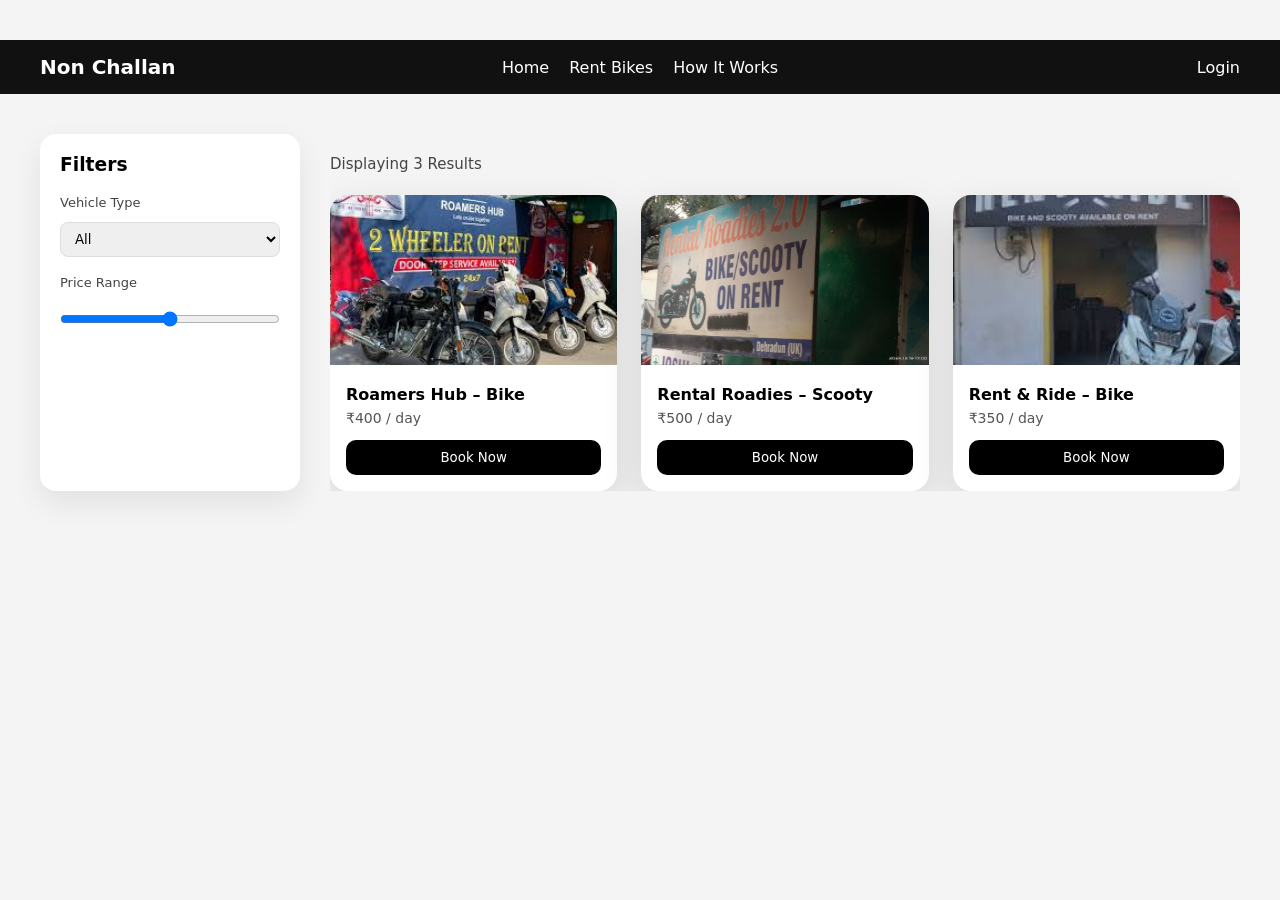
<file: search-results.html>
<!DOCTYPE html>
<html lang="en">
<head>
  <meta name="viewport" content="width=device-width, initial-scale=1.0">
  <meta charset="UTF-8" />
  <title>Available Vehicles | Non Challan</title>
  <link rel="stylesheet" href="style.css" />
</head>
<body>

  <!-- Navbar -->
  <nav class="navbar">
    <div class="logo">Non Challan</div>
    <ul class="nav-links center-nav">
      <li>Home</li>
      <li>Rent Bikes</li>
      <li>How It Works</li>
    </ul>
    <div class="login-btn">Login</div>
  </nav>

  <!-- RESULTS PAGE -->
  <section class="results-page">

    <!-- FILTERS -->
    <aside class="filters">
      <h3>Filters</h3>

      <div class="filter-group">
        <label>Vehicle Type</label>
        <select>
          <option>All</option>
          <option>Bikes</option>
          <option>Scooters</option>
        </select>
      </div>

      <div class="filter-group">
        <label>Price Range</label>
        <input type="range" min="200" max="1000" />
      </div>
    </aside>

    <!-- RESULTS -->
    <main class="results">
      <div class="results-header">
  <span class="results-count">Displaying 3 Results</span>
</div>


      <div class="vehicle-grid">

        <!-- CARD 1 -->
        <div class="vehicle-card">
          <img src="Slider images/roamers-hub-kandoli.jpg" />
          <div class="vehicle-info">
            <h3>Roamers Hub – Bike</h3>
            <p>₹400 / day</p>
            <button>Book Now</button>
          </div>
        </div>

        <!-- CARD 2 -->
        <div class="vehicle-card">
          <img src="Slider images/rental-roadies.jpg" />
          <div class="vehicle-info">
            <h3>Rental Roadies – Scooty</h3>
            <p>₹500 / day</p>
            <button>Book Now</button>
          </div>
        </div>

        <!-- CARD 3 -->
        <div class="vehicle-card">
          <img src="Slider images/rent-and-ride.jpg" />
          <div class="vehicle-info">
            <h3>Rent & Ride – Bike</h3>
            <p>₹350 / day</p>
            <button>Book Now</button>
          </div>
        </div>

      </div>
    </main>

  </section>

</body>
</html>
</file>
<file: style.css>
html, body {
  margin: 0;
  padding: 0;
  overflow-x: hidden;
}

* {
  margin: 0;
  padding: 0;
  box-sizing: border-box;
  font-family: 'Inter', system-ui, -apple-system, BlinkMacSystemFont, sans-serif;
}

body {
  background: #f4f4f4;
}
.hero {
  background: #000;
}


/* Navbar */
.navbar {
  display: flex;
  align-items: center;
  padding: 15px 40px;
  background: #111;
  color: white;
}

.logo {
  flex: 1;
  font-size: 20px;
  font-weight: bold;
}

.center-nav {
  flex: 2;
  display: flex;
  justify-content: center;
  gap: 30px;
}

.login-btn {
  flex: 1;
  text-align: right;
  cursor: pointer;
}


.nav-links {
  display: flex;
  list-style: none;
  gap: 20px;
}

/* HERO SECTION */
.hero {
  position: relative;
  min-height: 100vh;
  overflow: visible;
}


/* Slider container */
.hero-slider {
  position: absolute;
  inset: 0;
  z-index: 1;
}

/* Slides */
.slide {
  position: absolute;
  inset: 0;
  background-size: cover;
  background-position: center;
  opacity: 0;
  transition: opacity 1.2s ease-in-out;
  filter: none
}

/* Active slide */
.slide.active {
  opacity: 1;
}

/* Bike & scooty images */
.slide:nth-child(1) {
  background-image: url("Slider images/roamers-hub-kandoli.jpg?auto=format&fit=crop&w=1920&q=90");
}


.slide:nth-child(2) {
  background-image: url("Slider images/rental-roadies.jpg?auto=format&fit=crop&w=1920&q=90");
}

.slide:nth-child(3) {
  background-image: url("Slider images/rent-and-ride.jpg?auto=format&fit=crop&w=1920&q=90");
}

/* Dark overlay */
.hero::after {
  content: "";
  position: absolute;
  inset: 0;
  background: rgba(0,0,0,0.45);
  z-index: 2;
}

/* Search box layer */
.hero-content {
  position: absolute;
  inset: 0;
  display: flex;
  align-items: center;
  justify-content: center;
  z-index: 5;
}



/* Wrapper */
.search-wrapper {
  max-width: 1100px;
  width: 90%;
}

.search-wrapper.dark {
  box-shadow:
    0 30px 60px rgba(0,0,0,0.6),
    inset 0 1px 0 rgba(255,255,255,0.08);

  /* 🔥 Premium black–grey gradient */
  background:
    radial-gradient(
      120% 120% at 10% 0%,
      rgba(255,255,255,0.08),
      rgba(0,0,0,0.9)
    ),
    linear-gradient(
      135deg,
      #1b1b1b,
      #000
    );

  
  max-width: 1000px;   /* ⬅️ controls the whole box */
  width: 90%;
  padding: 28px;
  margin: 80px auto 0;

}


/* Heading text */
.search-heading {
  font-size: 18px;
  font-weight: 500;
  margin-bottom: 18px;
  color: #fff;
  text-align: left;
}

/* Search bar */
@media (min-width: 1024px) {
.search-bar.dark-bar {
  display: flex;
  flex-direction: row;     /* 🔥 FORCE HORIZONTAL */
  align-items: center;
  justify-content: center;
  gap: 14px;
  flex-wrap: nowrap;       /* 🔥 NO STACKING */
}

}


/* Search items */
.search-item i {
  width: 18px;
  height: 18px;
  stroke-width: 1.8;
  color: #000; /* soft grey */
}
.pill:hover i,
.pill:focus-within i {
  color: #fff;
}

.pill:hover svg,
.pill:focus-within svg {
  stroke: #fff;
}

.pill {
  background: #fff;
  color: #111;
  padding: 10px 16px;
  border-radius: 999px;
  display: flex;
  align-items: center;
  gap: 10px;
  font-size: 14px;
  font-weight: 500;
}

.search-item {
  display: flex;
  align-items: center;
  gap: 8px;
  color: #aaa;

  flex: 0 0 auto;   /* 🔥 CRITICAL */
}


.search-item input,
.search-item select {
  border: none;
  outline: none;
  font-size: 14px;
  background: transparent;
  color: #ccc;
}

/* Location pill */
/* Pill default state (NOT blue) */
.pill {
  padding: 8px 14px;
  border-radius: 25px;
  background: #f5f5f5;
  color: #444;
  transition: all 0.25s ease;
}

/* ===== DATE PILL FIX (NO dd-mm-yyyy) ===== */
.date-label {
  font-size: 14px;
  font-weight: 500;
  color: #374151;
}

.date-pill {
  position: relative;
  overflow: hidden;   /* 🔥 stops overlay leak */
}


/* Hide browser date text */
.date-pill input {
  position: absolute;
  inset: 0;
  width: 100%;
  height: 100%;
  opacity: 0;
  cursor: pointer;
  z-index: 2;   /* 🔥 bring input on top */
}



/* Visible label text */
.date-label {
  display: flex;
  align-items: center;
  font-size: 14px;
  white-space: nowrap;
}
/* Hide browser default calendar icon */
.date-pill input::-webkit-calendar-picker-indicator {
  display: none;
}



/* Hover state */
/* Default pill state */
.pill {
  display: flex;
  align-items: center;
  gap: 10px;

  height: 44px;              /* 🔥 SAME HEIGHT */
  padding: 0 18px;           /* 🔥 SAME HORIZONTAL PADDING */
  border-radius: 999px;      /* pill shape */

  background: #fff;
  color: #111;

  font-size: 14px;
  line-height: 1;

  transition: background 0.25s ease, color 0.25s ease;
}


/* Hover state → BLACK */
.pill:hover,
.pill:focus-within {
  background: #000;
  color: #fff;
}


/* Focus state (clicked / date open) → BLACK */
.pill:focus-within {
  background: #000;
  color: #fff;
}

/* Input & select inside pill */
.pill input,
/* Select inside pill */
.pill select {
  appearance: none;
  -webkit-appearance: none;
  -moz-appearance: none;
  background: transparent;
  border: none;
  outline: none;
  color: inherit; /* pill controls text color */
  font-size: 14px;
  cursor: pointer;
}
.pill select::-ms-expand {
  display: none;
}

/* IMPORTANT: Dropdown options */
.pill select option {
  background: #fff;   /* white dropdown */
  color: #000;        /* BLACK text */
}

/* Divider */
.dark-divider {
  width: 1px;
  height: 26px;
  background: #333;
}

/* Search button */
.dark-btn {
  width: 42px;
  height: 42px;
  border-radius: 50%;
  border: none;
  background: #222;
  color: white;
  cursor: pointer;
  font-size: 16px;
}



.icon {
  font-size: 16px;
  line-height: 1;
  display: flex;
  align-items: center;
}


.text {
  font-size: 14px;
}

.divider {
  width: 1px;
  height: 25px;
  background: #333;
}

.search-section {
  padding-top: 120px;   /* 🔥 space from navbar / content above */
  padding-bottom: 80px; /* 🔥 space below */
  display: flex;
  justify-content: center;
}


.search-btn {
  background: #222;
  border: none;
  color: white;
  width: 40px;
  height: 40px;
  border-radius: 50%;
  cursor: pointer;
}

.search-box {
  margin-top: 25px;
  display: flex;
  justify-content: center;
  gap: 10px;
}

.search-box select,
.search-box button {
  padding: 10px;
  border-radius: 5px;
  border: none;
}

.search-box button {
  background: orange;
  cursor: pointer;
}

/* Shops Section */
.shops {
  padding: 50px;
}

.shop-list {
  display: flex;
  gap: 20px;
  margin-top: 20px;
}

.shop-card {
  background: white;
  width: 250px;
  padding: 15px;
  border-radius: 10px;
  text-align: center;
}

.shop-card img {
  width: 100%;
  border-radius: 10px;
}

.shop-card h3 {
  margin: 10px 0;
}

.shop-card p {
  font-size: 14px;
  color: #555;
}

.shop-card button {
  margin-top: 10px;
  width: 100%;
  padding: 8px;
  background: black;
  color: white;
  border: none;
  cursor: pointer;
}

/* Footer */
footer {
  background: #111;
  color: #fff;
  text-align: center;
  padding: 20px 15px;
  margin-bottom: 0;
}


/* ===============================
   FLATPICKR DARK RANGE THEME
   =============================== */

/* Calendar container */
.flatpickr-calendar {
  margin-top: 10px;
  background: #fff;
  border-radius: 14px;
  box-shadow: 0 20px 50px rgba(0,0,0,0.25);
}

/* Month header */
.flatpickr-months {
  background: #000;
  color: #fff;
  border-radius: 14px 14px 0 0;
}

.flatpickr-month {
  color: #fff;
}

.flatpickr-prev-month,
.flatpickr-next-month {
  fill: #fff;
}

/* Weekday row */
.flatpickr-weekdays {
  background: #f5f5f5;
}

/* Default day */
.flatpickr-day {
  border-radius: 50%;
  color: #111;
}

/* Disabled (past dates) */
.flatpickr-day.disabled,
.flatpickr-day.prevMonthDay {
  color: #ccc;
}

/* 🔥 RANGE STYLING */

/* Start & End date */
.flatpickr-day.startRange,
.flatpickr-day.endRange {
  background: #000;
  color: #fff;
  border-radius: 50%;
}

/* Dates BETWEEN start & end */
.flatpickr-day.inRange {
  background: linear-gradient(
    to right,
    rgba(0,0,0,0.15),
    rgba(0,0,0,0.35)
  );
  color: #000;
  border-radius: 0;
}

/* Hover effect */
.flatpickr-day:hover {
  background: rgba(0,0,0,0.15);
}

/* Today (if selectable) */
.flatpickr-day.today {
  border: 1px solid #000;
}

.results-page {
  display: flex;
  gap: 30px;
  padding: 40px;
  background: #f4f4f4;
}

/* FILTERS */
.filters {
  width: 260px;
  background: #fff;
  padding: 20px;
  border-radius: 16px;
}

.filters h3 {
  margin-bottom: 20px;
}

.filters label {
  display: block;
  font-size: 14px;
  margin-bottom: 15px;
}

.filters select,
.filters input {
  width: 100%;
  margin-top: 6px;
  padding: 8px;
}

/* ===============================
   SEARCH BUTTON (CTA)
   =============================== */

.search-btn {
  height: 44px;
  width: 44px;
  min-width: 44px;

  border-radius: 50%;
  border: none;

  background: #fff;
  color: #000;

  display: flex;
  align-items: center;
  justify-content: center;

  cursor: pointer;
  transition: all 0.25s ease;
}

.search-btn svg {
  width: 18px;
  height: 18px;
  stroke-width: 2;
}

/* Hover */
.search-btn:hover {
  background: #000;
  color: #fff;
  transform: scale(1.06);
}
/* Push search button to extreme right */
.search-spacer {
  flex: 1;
}
/* Disabled search button */
.search-btn:disabled {
  opacity: 0.4;
  cursor: not-allowed;
  background: #222;
}

/* Enabled state */
.search-btn:not(:disabled) {
  background: #000;
  cursor: pointer;
}
/* =====================
   SEARCH BUTTON (RIGHT)
   ===================== */

.search-btn-pill {
  width: 44px;
  height: 44px;
  border-radius: 50%;
  border: none;

  background: #fff;              /* ALWAYS WHITE */
  color: #000;

  display: flex;
  align-items: center;
  justify-content: center;

  cursor: not-allowed;
  opacity: 0.5;

  transition: all 0.25s ease;
}

/* icon size */
.search-btn-pill svg {
  width: 18px;
  height: 18px;
  stroke-width: 2;
}

/* ENABLED STATE */
.search-btn-pill.enabled {
  opacity: 1;
  cursor: pointer;
}

/* Hover ONLY when enabled */
.search-btn-pill.enabled:hover {
  background: #000;
  color: #fff;
}

/* ❌ Prevent pill hover rule from affecting search button */
.search-btn-pill:hover,
.search-btn-pill:focus-within {
  background: #fff;
  color: #000;
}
/* =========================
   SEARCH RESULTS PAGE
========================= */
.results h2 {
  margin-bottom: 30px;
  position: relative;
  z-index: 5;
}


.results-page {
  display: flex;
  padding: 40px;
  gap: 30px;
  background: #f4f4f4;
}

/* FILTERS */
.filters {
  width: 260px;
  background: #fff;
  padding: 20px;
  border-radius: 16px;
  box-shadow: 0 12px 30px rgba(0,0,0,0.08);
}

.filters h3 {
  margin-bottom: 20px;
}

.filter-group {
  margin-bottom: 18px;
}

.filter-group label {
  display: block;
  font-size: 13px;
  margin-bottom: 6px;
  color: #444;
}

.filter-group select,
.filter-group input {
  width: 100%;
  padding: 8px 10px;
  border-radius: 8px;
  border: 1px solid #ddd;
}

/* RESULTS */
.results {
  flex: 1;
  position: relative;
  padding-top: 20px;
  overflow: hidden; /* 🔥 THIS IS CRITICAL */
}


.vehicle-grid {
  display: grid;
  grid-template-columns: repeat(auto-fill, minmax(260px, 1fr));
  gap: 24px;
}

/* VEHICLE CARD */
.vehicle-card {
  position: relative;
  z-index: 1;
  background: #fff;
  border-radius: 18px;
  overflow: hidden;
  box-shadow: 0 15px 40px rgba(0,0,0,0.12);
  transition: transform 0.25s ease, box-shadow 0.25s ease;
}

.vehicle-card:hover {
  transform: translateY(-4px);
}

.vehicle-card img {
  width: 100%;
  height: 170px;
  object-fit: cover;
}

.vehicle-info {
  padding: 16px;
}

.vehicle-info h3 {
  font-size: 16px;
  margin-bottom: 6px;
}

.vehicle-info p {
  font-size: 14px;
  color: #555;
  margin-bottom: 4px;
}

.vehicle-info button {
  margin-top: 10px;
  width: 100%;
  padding: 10px;
  border-radius: 10px;
  border: none;
  background: #000;
  color: #fff;
  cursor: pointer;
}


/* ============================
   SEARCH BUTTON – FINAL FIX
   ============================ */

/* spacer pushes button to right */
.search-spacer {
  flex: 1;
}

/* base button */
.search-btn-pill {
  width: 44px;
  height: 44px;
  min-width: 44px;

  border-radius: 50%;
  border: none;

  background: #fff !important;
  color: #000 !important;

  display: flex;
  align-items: center;
  justify-content: center;

  opacity: 0.4;
  cursor: not-allowed;

  transition: all 0.25s ease;
}

/* icon */
.search-btn-pill svg {
  width: 18px;
  height: 18px;
  stroke-width: 2;
}

/* ENABLED */
.search-btn-pill.enabled {
  opacity: 1;
  cursor: pointer;
}

/* hover ONLY when enabled */
.search-btn-pill.enabled:hover {
  background: #000 !important;
  color: #fff !important;
  transform: scale(1.06);
}

/* ❌ override pill hover rule */
.search-btn-pill:hover,
.search-btn-pill:focus,
.search-btn-pill:focus-within {
  background: #fff !important;
  color: #000 !important;
}
.vehicle-info button {
  margin-top: 10px;
  width: 100%;
  padding: 10px;
  border-radius: 10px;
  border: none;
  background: #000;
  color: #fff;
  cursor: pointer;
}
.vehicle-info button {
  margin-top: 10px;
  width: 100%;
  padding: 10px;
  border-radius: 10px;
  border: none;
  background: #000;
  color: #fff;
  cursor: pointer;
}
/* =========================
   RESULTS HEADER (COUNT)
   ========================= */

.results-header {
  margin-bottom: 22px;
}

.results-count {
  font-size: 15px;
  font-weight: 500;
  color: #444;
}
/* =========================
   CONFIRMATION MODAL
========================= */

.confirm-overlay {
  position: fixed;
  inset: 0;
  background: rgba(0,0,0,0.65);
  display: none;
  align-items: center;
  justify-content: center;
  z-index: 9999;
}

.confirm-overlay.show {
  display: flex;
}

.confirm-modal {
  background: linear-gradient(135deg, #1b1b1b, #000);
  color: #fff;
  padding: 28px;
  width: 90%;
  max-width: 420px;
  border-radius: 18px;
  box-shadow: 0 30px 80px rgba(0,0,0,0.7);
}

.confirm-modal h3 {
  margin-bottom: 16px;
  font-size: 18px;
}

.confirm-details {
  font-size: 14px;
  color: #ddd;
  line-height: 1.6;
  margin-bottom: 24px;
}

.confirm-actions {
  display: flex;
  gap: 12px;
}

.confirm-actions button {
  flex: 1;
  padding: 12px;
  border-radius: 10px;
  border: none;
  font-size: 14px;
  cursor: pointer;
}

.btn-cancel {
  background: #2b2b2b;
  color: #fff;
}

.btn-cancel:hover {
  background: #444;
}

.btn-confirm {
  background: #fff;
  color: #000;
  font-weight: 600;
}

.btn-confirm:hover {
  background: #000;
  color: #fff;
}
/* =========================
   FAQ SECTION
========================= */

.faq-section {
  padding: 80px 40px;
  background: #f4f4f4;
}

.faq-title {
  text-align: center;
  font-size: 28px;
  font-weight: 600;
  margin-bottom: 40px;
}

/* =========================
   FAQ – BLACK / GREY THEME
========================= */

.faq-item {
  background:
    linear-gradient(135deg, #1b1b1b, #000);
  border-radius: 20px;
  box-shadow: 0 18px 40px rgba(0,0,0,0.25);
}

/* =========================
   FAQ SECTION (CLEAN + SAFE)
========================= */

.faq-section {
  max-width: 900px;
  margin: 80px auto;
  padding: 0 20px;
}

.faq-title {
  text-align: center;
  font-size: 28px;
  margin-bottom: 30px;
  font-weight: 600;
}

/* FAQ Card */
.faq-item {
  background: #f7f7f7;
  border-radius: 18px;
  margin-bottom: 16px;
  overflow: hidden;
  box-shadow: 0 10px 30px rgba(0,0,0,0.08);
}

/* Question Button */
.faq-question {
  width: 100%;
  background: linear-gradient(135deg, #1b1b1b, #000);
  color: #fff;
  border: none;
  padding: 18px 22px;
  font-size: 16px;
  font-weight: 500;
  display: flex;
  justify-content: space-between;
  align-items: center;
  cursor: pointer;
}

.faq-question:focus {
  outline: none;
}

/* + / - icon */
.faq-icon {
  width: 28px;
  height: 28px;
  border-radius: 50%;
  background: #fff;
  color: #000;
  display: flex;
  align-items: center;
  justify-content: center;
  font-size: 20px;
  font-weight: 600;
}

/* Answer (hidden by default) */
.faq-answer {
  display: none;
  background: #f7f7f7;
  padding: 18px 22px;
  color: #333;
  font-size: 14px;
  line-height: 1.6;
}

/* Active state */
.faq-item.active .faq-answer {
  display: block;
}

.faq-item.active .faq-icon {
  content: "-";
}
/* =========================
   FOOTER
========================= */

.site-footer {
  background: linear-gradient(135deg, #0d0d0d, #1a1a1a);
  color: #ccc;
  padding: 60px 40px 0;
  margin-top: 80px;
}

.footer-top {
  display: grid;
  grid-template-columns: repeat(auto-fit, minmax(220px, 1fr));
  gap: 40px;
  max-width: 1200px;
  margin: auto;
}

.footer-col h4 {
  color: #fff;
  margin-bottom: 14px;
  font-size: 15px;
}

.footer-col h2 {
  color: #fff;
  font-size: 22px;
  margin-bottom: 10px;
}

.footer-col p {
  font-size: 14px;
  line-height: 1.6;
}

.footer-col ul {
  list-style: none;
  padding: 0;
}

.footer-col ul li {
  margin-bottom: 10px;
}

.footer-col ul li a {
  color: #aaa;
  font-size: 14px;
  text-decoration: none;
  transition: color 0.2s ease;
}

.footer-col ul li a:hover {
  color: #fff;
}

.footer-cta {
  display: inline-block;
  margin-top: 12px;
  padding: 8px 16px;
  border-radius: 20px;
  background: #000;
  color: #fff;
  text-decoration: none;
  font-size: 13px;
}

/* CITIES */
.footer-cities {
  border-top: 1px solid #222;
  margin-top: 40px;
  padding-top: 30px;
  text-align: center;
}

.footer-cities h4 {
  color: #fff;
  margin-bottom: 16px;
}

.cities-grid {
  display: flex;
  flex-wrap: wrap;
  justify-content: center;
  gap: 16px;
}

.cities-grid span {
  font-size: 13px;
  color: #aaa;
}

/* BOTTOM BAR */
.footer-bottom {
  margin-top: 40px;
  padding: 16px;
  text-align: center;
  font-size: 13px;
  background: #000;
  color: #777;
}
/* =========================
   MOBILE OPTIMIZATION
========================= */

@media (max-width: 768px) {

  /* GLOBAL */
  body {
    font-size: 14px;
  }

  /* NAVBAR */
  .navbar {
    padding: 12px 16px;
  }

  .center-nav {
    display: none; /* hide desktop menu */
  }

  .logo {
    font-size: 18px;
  }

  /* HERO */
  .hero {
    height: auto;
    padding: 80px 0 40px;
  }

  /* SEARCH WRAPPER */
  .search-wrapper.dark {
    padding: 20px;
    border-radius: 22px;
    margin: 0 12px;
  }

  .search-heading {
    font-size: 16px;
    margin-bottom: 14px;
  }

  /* SEARCH BAR STACK */
  .search-bar.dark-bar {
    flex-direction: column;
    gap: 12px;
  }

  .search-item {
    width: 100%;
  }

  .pill {
    width: 100%;
    justify-content: space-between;
    height: 48px;
  }

  .pill select,
  .pill input {
    font-size: 15px;
  }

  /* SEARCH BUTTON */
  .search-btn-pill {
    width: 100%;
    height: 48px;
    border-radius: 14px;
    margin-top: 8px;
  }

  /* RESULTS PAGE */
  .results-page {
    flex-direction: column;
    padding: 20px 16px;
  }

  /* FILTERS */
  .filters {
    width: 100%;
    margin-bottom: 20px;
  }

  /* VEHICLE GRID */
  .vehicle-grid {
    grid-template-columns: 1fr;
    gap: 20px;
  }

  .vehicle-card img {
    height: 190px;
  }

  /* BUTTONS */
  button {
    min-height: 44px; /* mobile tap target */
  }

  /* FAQ */
  .faq-item {
    padding: 14px 16px;
  }

  .faq-question {
    font-size: 15px;
  }

  .faq-answer {
    font-size: 14px;
    line-height: 1.6;
  }

  /* FOOTER */
  .site-footer {
    padding: 40px 20px 0;
  }

  .footer-top {
    grid-template-columns: 1fr;
    gap: 28px;
  }

  .footer-bottom {
    font-size: 12px;
  }
}
/* =========================
   MOBILE WHATSAPP CTA
========================= */

@media (max-width: 768px) {
  .mobile-whatsapp {
    position: fixed;
    bottom: 16px;
    left: 50%;
    transform: translateX(-50%);

    background: #000;
    color: #fff;

    padding: 12px 22px;
    border-radius: 999px;

    font-size: 14px;
    font-weight: 500;
    text-decoration: none;

    z-index: 9999;
    box-shadow: 0 12px 30px rgba(0,0,0,0.3);
  }
}
/* =========================
   MOBILE FIXES (CRITICAL)
========================= */

@media (max-width: 768px) {

  /* NAVBAR */
  .navbar {
    padding: 12px 16px;
  }

  .center-nav {
    display: none; /* hide desktop menu */
  }

  .login-btn {
    font-size: 14px;
  }

  /* HERO SEARCH */
  .search-wrapper.dark {
    padding: 20px;
    border-radius: 20px;
  }

  .search-bar.dark-bar {
    flex-direction: column;
    align-items: stretch;
    gap: 12px;
  }

  .search-item,
  .pill {
    width: 100%;
    justify-content: space-between;
  }

  .dark-divider {
    display: none;
  }

  .search-btn-pill {
    align-self: center;
    margin-top: 10px;
  }

  /* SHOPS SECTION */
  .shops {
    padding: 24px 16px;
  }

  .shop-list {
    display: grid;
    grid-template-columns: 1fr;
    gap: 16px;
  }

  .shop-card {
    width: 100%;
    padding: 16px;
  }

  .shop-card img {
    height: 160px;
    object-fit: cover;
  }

  /* FOOTER */
  footer {
    padding: 16px;
    font-size: 13px;
  }
}
/* =========================
   HERO MOBILE FIX
========================= */

.hero {
  position: relative;
  min-height: 100vh;
  overflow: visible; /* 🔥 allow scroll */
}
@media (max-width: 768px) {
  .hero-content {
    position: relative;
    padding: 20px 0;
    align-items: flex-start;
  }
}
@media (max-width: 768px) {
  .hero-slider {
    height: 60vh;
  }

  .slide {
    background-size: cover;
    background-position: center;
  }
}
@media (max-width: 768px) {
  .search-wrapper.dark {
    margin-top: 20px;
  }
}
/* =========================
   MOBILE SEARCH BOX (FINAL)
========================= */

@media (max-width: 768px) {

  /* Disable slider overlay effect on mobile */
  .hero::after {
    background: rgba(0,0,0,0.6);
  }

  /* Search wrapper */
  .search-wrapper.dark {
    margin: 0 16px;
    padding: 20px 16px 24px;
    border-radius: 20px;
  }

  .search-heading {
    text-align: center;
    font-size: 16px;
    margin-bottom: 16px;
  }

  /* Stack everything cleanly */
  .search-bar.dark-bar {
    display: flex;
    flex-direction: column;
    gap: 12px;
  }

  /* Kill dividers */
  .dark-divider {
    display: none;
  }

  /* Pills become input rows */
  .pill {
    width: 100%;
    height: 48px;
    border-radius: 14px;
    padding: 0 14px;
    justify-content: flex-start;
    gap: 12px;
  }

  /* Icon alignment */
  .pill i,
  .pill svg {
    width: 18px;
    height: 18px;
    flex-shrink: 0;
  }

  /* Text alignment */
  .pill span,
  .pill select {
    flex: 1;
    text-align: left;
    font-size: 14px;
  }

  /* Search button */
  .search-btn-pill {
    margin: 12px auto 0;
    width: 52px;
    height: 52px;
  }
}
@media (max-width: 768px) {

  /* Let hero grow with content */
  .hero {
    min-height: auto;
  }

  /* Make slider stretch to full hero height */
  .hero-slider {
    position: absolute;
    top: 0;
    left: 0;
    width: 100%;
    height: 100%;
  }

  .slide {
    height: 100%;
  }

  /* Ensure content defines height */
  .hero-content {
    position: relative;
    padding: 80px 0 40px; /* top for navbar, bottom for spacing */
  }
}
/* =========================
   WHY NON CHALLAN
========================= */

.why-nonchallan {
  padding: 80px 20px;
  background: #f4f4f4;
  text-align: center;
}

.section-title {
  font-size: 32px;
  margin-bottom: 50px;
  font-weight: 600;
  color: #111;
}

.section-title span {
  color: #000;
}

/* =========================
   WHY CHOOSE – PREMIUM
========================= */

.why-choose {
  padding: 80px 20px;
  background: #f4f4f4;
  text-align: center;
}

.why-title {
  font-size: 34px;
  font-weight: 700;
  margin-bottom: 50px;
  color: #111;
}

.why-title span {
  color: #000;
}

/* GRID */
.why-grid {
  max-width: 1200px;
  margin: 0 auto;
  display: grid;
  grid-template-columns: repeat(3, 1fr);
  gap: 28px;
}

/* CARD */
.why-card {
  background: radial-gradient(
      120% 120% at 10% 0%,
      rgba(255,255,255,0.08),
      rgba(0,0,0,0.9)
    ),
    linear-gradient(135deg, #1b1b1b, #000);

  color: #fff;
  padding: 30px 26px;
  border-radius: 22px;
  text-align: left;

  box-shadow: 0 20px 50px rgba(0,0,0,0.25);
  transition: transform 0.3s ease, box-shadow 0.3s ease;
}

.why-card:hover {
  transform: translateY(-8px);
  box-shadow: 0 30px 70px rgba(0,0,0,0.35);
}

/* ICON */
.why-icon {
  font-size: 32px;
  margin-bottom: 18px;
}

/* TITLE */
.why-card h3 {
  font-size: 18px;
  font-weight: 600;
  margin-bottom: 10px;
}

/* TEXT */
.why-card p {
  font-size: 14px;
  line-height: 1.6;
  color: #ddd;
}

/* =========================
   MOBILE RESPONSIVE
========================= */

@media (max-width: 1024px) {
  .why-grid {
    grid-template-columns: repeat(2, 1fr);
  }
}

@media (max-width: 600px) {
  .why-title {
    font-size: 26px;
  }

  .why-grid {
    grid-template-columns: 1fr;
    gap: 20px;
  }

  .why-card {
    text-align: center;
  }
}


/* Mobile tweaks */
@media (max-width: 600px) {
  .section-title {
    font-size: 26px;
  }
}
footer *:last-child {
  margin-bottom: 0;
}
body {
  padding-bottom: env(safe-area-inset-bottom);
}
.chat-whatsapp {
  bottom: env(safe-area-inset-bottom);
}
/* ===============================
   SINGLE SEARCH BAR (PREMIUM)
================================ */

.search-bar-single {
  display: flex;
  align-items: center;
  gap: 14px;

  background: #fff;
  border-radius: 999px;
  padding: 12px 14px;
  width: fit-content;
  max-width: 100%;

  box-shadow: 0 18px 40px rgba(0,0,0,0.25);
}

/* Each field */
.search-field {
  display: flex;
  align-items: center;
  gap: 8px;
  white-space: nowrap;
  font-size: 14px;
  color: #111;
}

/* Icons */
.search-field svg {
  width: 18px;
  height: 18px;
  stroke-width: 1.8;
}

/* Inputs */
.search-field select,
.search-field input {
  border: none;
  outline: none;
  background: transparent;
  font-size: 14px;
  cursor: pointer;
}

/* Divider */
.search-divider {
  width: 1px;
  height: 26px;
  background: #ddd;
}

/* Search button */
.search-btn-single {
  width: 42px;
  height: 42px;
  border-radius: 50%;
  border: none;

  background: #000;
  color: #fff;

  display: flex;
  align-items: center;
  justify-content: center;

  cursor: not-allowed;
  opacity: 0.4;
  transition: all 0.25s ease;
}

/* Enabled */
.search-btn-single.enabled {
  opacity: 1;
  cursor: pointer;
}

.search-btn-single.enabled:hover {
  transform: scale(1.05);
}

/* ===============================
   MOBILE STACKING
================================ */
@media (max-width: 768px) {
  .search-bar-single {
    flex-direction: column;
    border-radius: 24px;
    padding: 16px;
  }

  .search-divider {
    display: none;
  }

  .search-btn-single {
    width: 100%;
    border-radius: 14px;
    margin-top: 10px;
  }
}
/* DATE FIELD FIX */
.date-field {
  position: relative;
}

/* Invisible input on top */
.date-input {
  position: absolute;
  inset: 0;
  opacity: 0;
  cursor: pointer;
  z-index: 5;
}
/* ===============================
   HARD FIX: REMOVE EXTRA WHITE GAP
================================ */

/* Kill any leftover spacers */
.search-spacer {
  display: none !important;
  flex: 0 !important;
}

/* Ensure single bar does NOT stretch */
.search-bar-single {
  width: 100%;
  max-width: 100%;
  padding-right: 8px; /* 🔥 removes trailing gap */
  box-sizing: border-box;
}

/* Prevent children from stretching */
.search-bar-single > * {
  flex: 0 0 auto;
}



/* Remove accidental margins */
.search-bar-single,
.search-btn-single,
.search-field {
  margin-right: 0 !important;
}
.search-bar-single {
  width: fit-content;
  max-width: 100%;
}

/* =========================
   ANNOUNCEMENT BAR (GLITCH)
========================= */

.announcement-bar {
  width: 100%;
  background: #000;
  color: #fff;
  overflow: hidden;
  position: fixed;
  top: 0;
  left: 0;
  z-index: 99999;
  height: 40px;
  display: flex;
  align-items: center;
}

/* Sliding */
.marquee {
  white-space: nowrap;
  display: inline-block;
  animation: slide 12s linear infinite;
}

/* Glitch */
.glitch {
  position: relative;
  font-weight: 600;
  font-size: 14px;
  letter-spacing: 1px;
}

/* Glitch layers */
.glitch::before,
.glitch::after {
  content: attr(data-text);
  position: absolute;
  left: 0;
  width: 100%;
}

.glitch::before {
  color: #ff00c1;
  animation: glitchTop 0.8s infinite linear;
}

.glitch::after {
  color: #00fff9;
  animation: glitchBottom 0.8s infinite linear;
}

/* Animations */
@keyframes slide {
  0% { transform: translateX(100%); }
  100% { transform: translateX(-100%); }
}

@keyframes glitchTop {
  0% { transform: translate(0,0); }
  25% { transform: translate(-2px,-2px); }
  50% { transform: translate(2px,1px); }
  75% { transform: translate(-1px,2px); }
  100% { transform: translate(0,0); }
}

@keyframes glitchBottom {
  0% { transform: translate(0,0); }
  25% { transform: translate(2px,2px); }
  50% { transform: translate(-2px,-1px); }
  75% { transform: translate(1px,-2px); }
  100% { transform: translate(0,0); }
}

/* Push content down */
body {
  padding-top: 40px;
}
/* ===== FINAL CLICK FIX ===== */

.search-field i,
.search-field span {
  pointer-events: none;
}

.date-input {
  z-index: 50 !important;
}

.search-field input {
  border: none;
  outline: none;
  background: transparent;
  font-size: 14px;
  cursor: pointer;
  color: #111;
}
/* ===== FIX MONTH + YEAR VISIBILITY ===== */

/* Month + Year container */
.flatpickr-current-month {
  color: #fff !important;
}

/* Month dropdown */
.flatpickr-monthDropdown-months {
  color: #fff !important;
  background: #000 !important;
}

/* Year input */
.flatpickr-current-month .numInputWrapper input {
  color: #fff !important;
}

/* Arrows */
.flatpickr-prev-month svg,
.flatpickr-next-month svg {
  fill: #fff !important;
}

/* Fix weird overlay issues */
.flatpickr-months {
  z-index: 10;
  position: relative;
}
</file>
